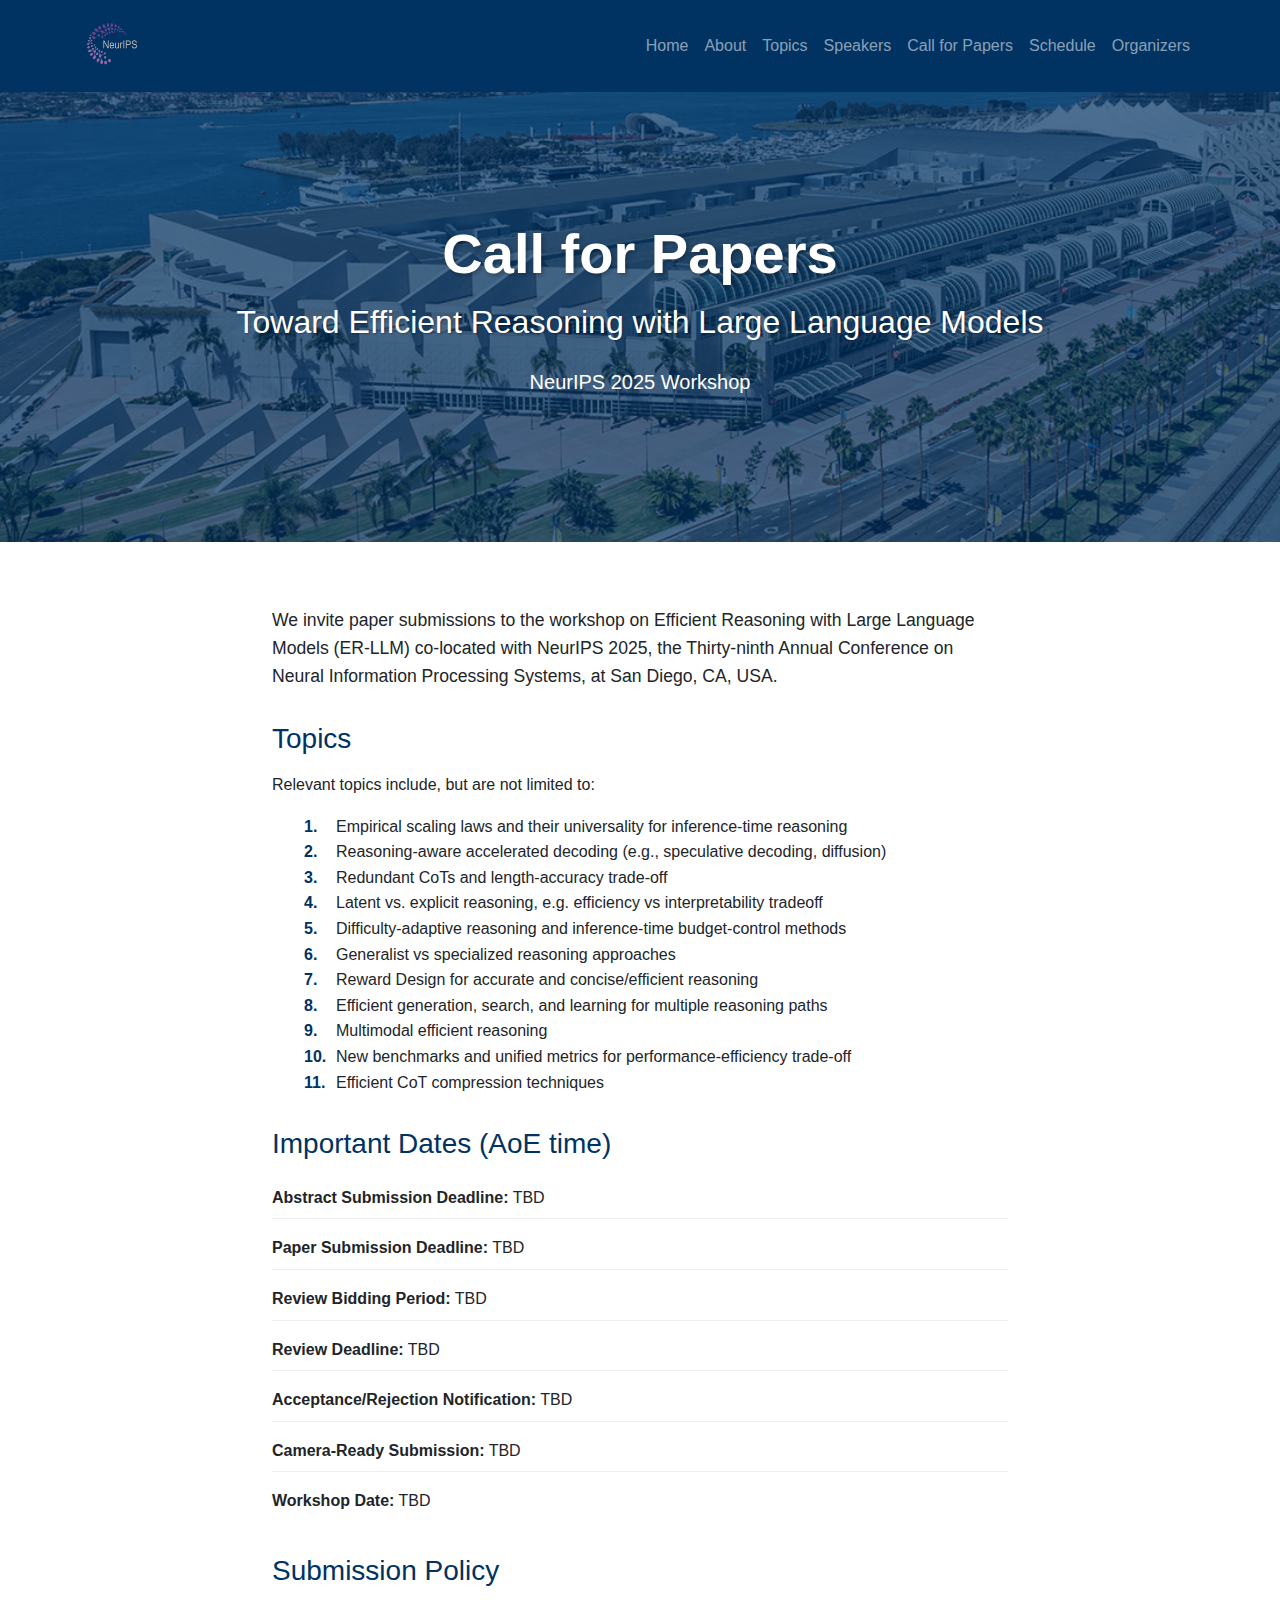
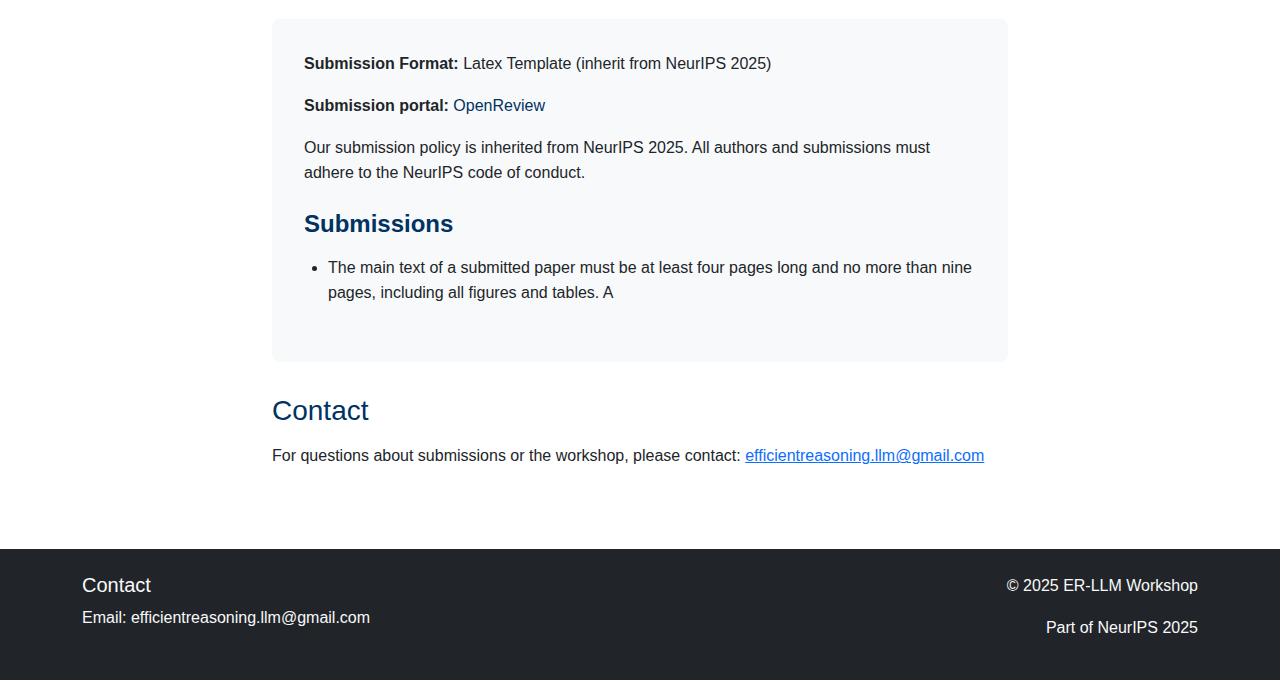
<file: cfp-backup.html>
<!DOCTYPE html>
<html lang="en">
<head>
    <meta charset="UTF-8">
    <meta name="viewport" content="width=device-width, initial-scale=1.0">
    <meta name="description" content="Call for Papers - NeurIPS 2025 Workshop on Efficient Reasoning with Large Language Models">
    <title>Call for Papers - Efficient Reasoning with LLMs</title>
    
    <!-- CSS -->
    <link href="https://cdn.jsdelivr.net/npm/bootstrap@5.1.3/dist/css/bootstrap.min.css" rel="stylesheet">
    <link href="assets/css/style.css" rel="stylesheet">
    
    <!-- Preload banner image -->
    <link rel="preload" as="image" href="assets/images/sandiego_banner.jpg">
    <link rel="icon" type="image/x-icon" href="assets/images/favicon.ico">
</head>
<body>
    <!-- Navigation (same as main page) -->
    <nav class="navbar navbar-expand-lg navbar-dark sticky-top">
        <div class="container">
            <a class="navbar-brand" href="index.html">
                <img src="assets/images/neurips_logo.png" alt="NeurIPS Logo" height="50">
            </a>
            <button class="navbar-toggler" type="button" data-bs-toggle="collapse" data-bs-target="#navbarNav">
                <span class="navbar-toggler-icon"></span>
            </button>
            <div class="collapse navbar-collapse" id="navbarNav">
                <div class="workshop-title-scroll d-none">
                    <span>Toward Efficient Reasoning with Large Language Models</span>
                </div>
                <ul class="navbar-nav ms-auto">
                    <li class="nav-item"><a class="nav-link" href="index.html#home">Home</a></li>
                    <li class="nav-item"><a class="nav-link" href="index.html#about">About</a></li>
                    <li class="nav-item"><a class="nav-link" href="index.html#topics">Topics</a></li>
                    <li class="nav-item"><a class="nav-link" href="index.html#invited-speakers">Speakers</a></li>
                    <li class="nav-item"><a class="nav-link" href="index.html#cfp">Call for Papers</a></li>
                    <li class="nav-item"><a class="nav-link" href="index.html#schedule">Schedule</a></li>
                    <li class="nav-item"><a class="nav-link" href="index.html#organizers">Organizers</a></li>
                </ul>
            </div>
        </div>
    </nav>

    <!-- Hero Section -->
    <section class="hero-section">
        <div class="hero-background"></div>
        <div class="hero-overlay"></div>
        <div class="container">
            <div class="row align-items-center">
                <div class="col-lg-12 text-center hero-content">
                    <h1 class="display-4">Call for Papers</h1>
                    <h2 class="mb-4">Toward Efficient Reasoning with Large Language Models</h2>
                    <p class="lead">NeurIPS 2025 Workshop</p>
                </div>
            </div>
        </div>
    </section>

    <!-- CFP Content Section -->
    <section class="section">
        <div class="container">
            <div class="row">
                <div class="col-lg-8 mx-auto">
                    <div class="cfp-content">
                        <p class="lead">
                            We invite paper submissions to the workshop on Efficient Reasoning with Large Language Models (ER-LLM) 
                            co-located with NeurIPS 2025, the Thirty-ninth Annual Conference on Neural Information Processing Systems, 
                            at San Diego, CA, USA.
                        </p>

                        <h3>Topics</h3>
                        <p>Relevant topics include, but are not limited to:</p>
                        <ul class="topics-list">
                            <li>Empirical scaling laws and their universality for inference-time reasoning</li>
                            <li>Reasoning-aware accelerated decoding (e.g., speculative decoding, diffusion)</li>
                            <li>Redundant CoTs and length-accuracy trade-off</li>
                            <li>Latent vs. explicit reasoning, e.g. efficiency vs interpretability tradeoff</li>
                            <li>Difficulty-adaptive reasoning and inference-time budget-control methods</li>
                            <li>Generalist vs specialized reasoning approaches</li>
                            <li>Reward Design for accurate and concise/efficient reasoning</li>
                            <li>Efficient generation, search, and learning for multiple reasoning paths</li>
                            <li>Multimodal efficient reasoning</li>
                            <li>New benchmarks and unified metrics for performance-efficiency trade-off</li>
                            <li>Efficient CoT compression techniques</li>
                        </ul>

                        <h3>Important Dates (AoE time)</h3>
                        <ul class="dates-list">
                            <li><strong>Abstract Submission Deadline:</strong> TBD</li>
                            <li><strong>Paper Submission Deadline:</strong> TBD</li>
                            <li><strong>Review Bidding Period:</strong> TBD</li>
                            <li><strong>Review Deadline:</strong> TBD</li>
                            <li><strong>Acceptance/Rejection Notification:</strong> TBD</li>
                            <li><strong>Camera-Ready Submission:</strong> TBD</li>
                            <li><strong>Workshop Date:</strong> TBD</li>
                        </ul>

                        <h3>Submission Policy</h3>
                        <div class="submission-policy">
                            <p><strong>Submission Format:</strong> Latex Template (inherit from NeurIPS 2025)</p>
                            <p><strong>Submission portal:</strong> <a href="https://openreview.net/group?id=NeurIPS.cc/2025/Workshop/ER-LLM" target="_blank" rel="noopener noreferrer">OpenReview</a></p>
                            
                            <p>Our submission policy is inherited from NeurIPS 2025. All authors and submissions must adhere to the NeurIPS code of conduct.</p>

                            <h4>Submissions</h4>
                            <ul>
                                <li>The main text of a submitted paper must be at least four pages long and no more than nine pages, including all figures and tables. A
                            </ul>


                        </div>

                        <h3>Contact</h3>
                        <p>For questions about submissions or the workshop, please contact: <a href="mailto:efficientreasoning.llm@gmail.com">efficientreasoning.llm@gmail.com</a></p>
                    </div>
                </div>
            </div>
        </div>
    </section>

    <!-- Footer -->
    <footer class="footer bg-dark text-light py-4">
        <div class="container">
            <div class="row">
                <div class="col-md-6">
                    <h5>Contact</h5>
                    <p>Email: efficientreasoning.llm@gmail.com</p>
                </div>
                <div class="col-md-6 text-md-end">
                    <p>© 2025 ER-LLM Workshop</p>
                    <p>Part of NeurIPS 2025</p>
                </div>
            </div>
        </div>
    </footer>

    <!-- Scripts -->
    <script src="https://cdn.jsdelivr.net/npm/bootstrap@5.1.3/dist/js/bootstrap.bundle.min.js"></script>
</body>
</html>
</file>
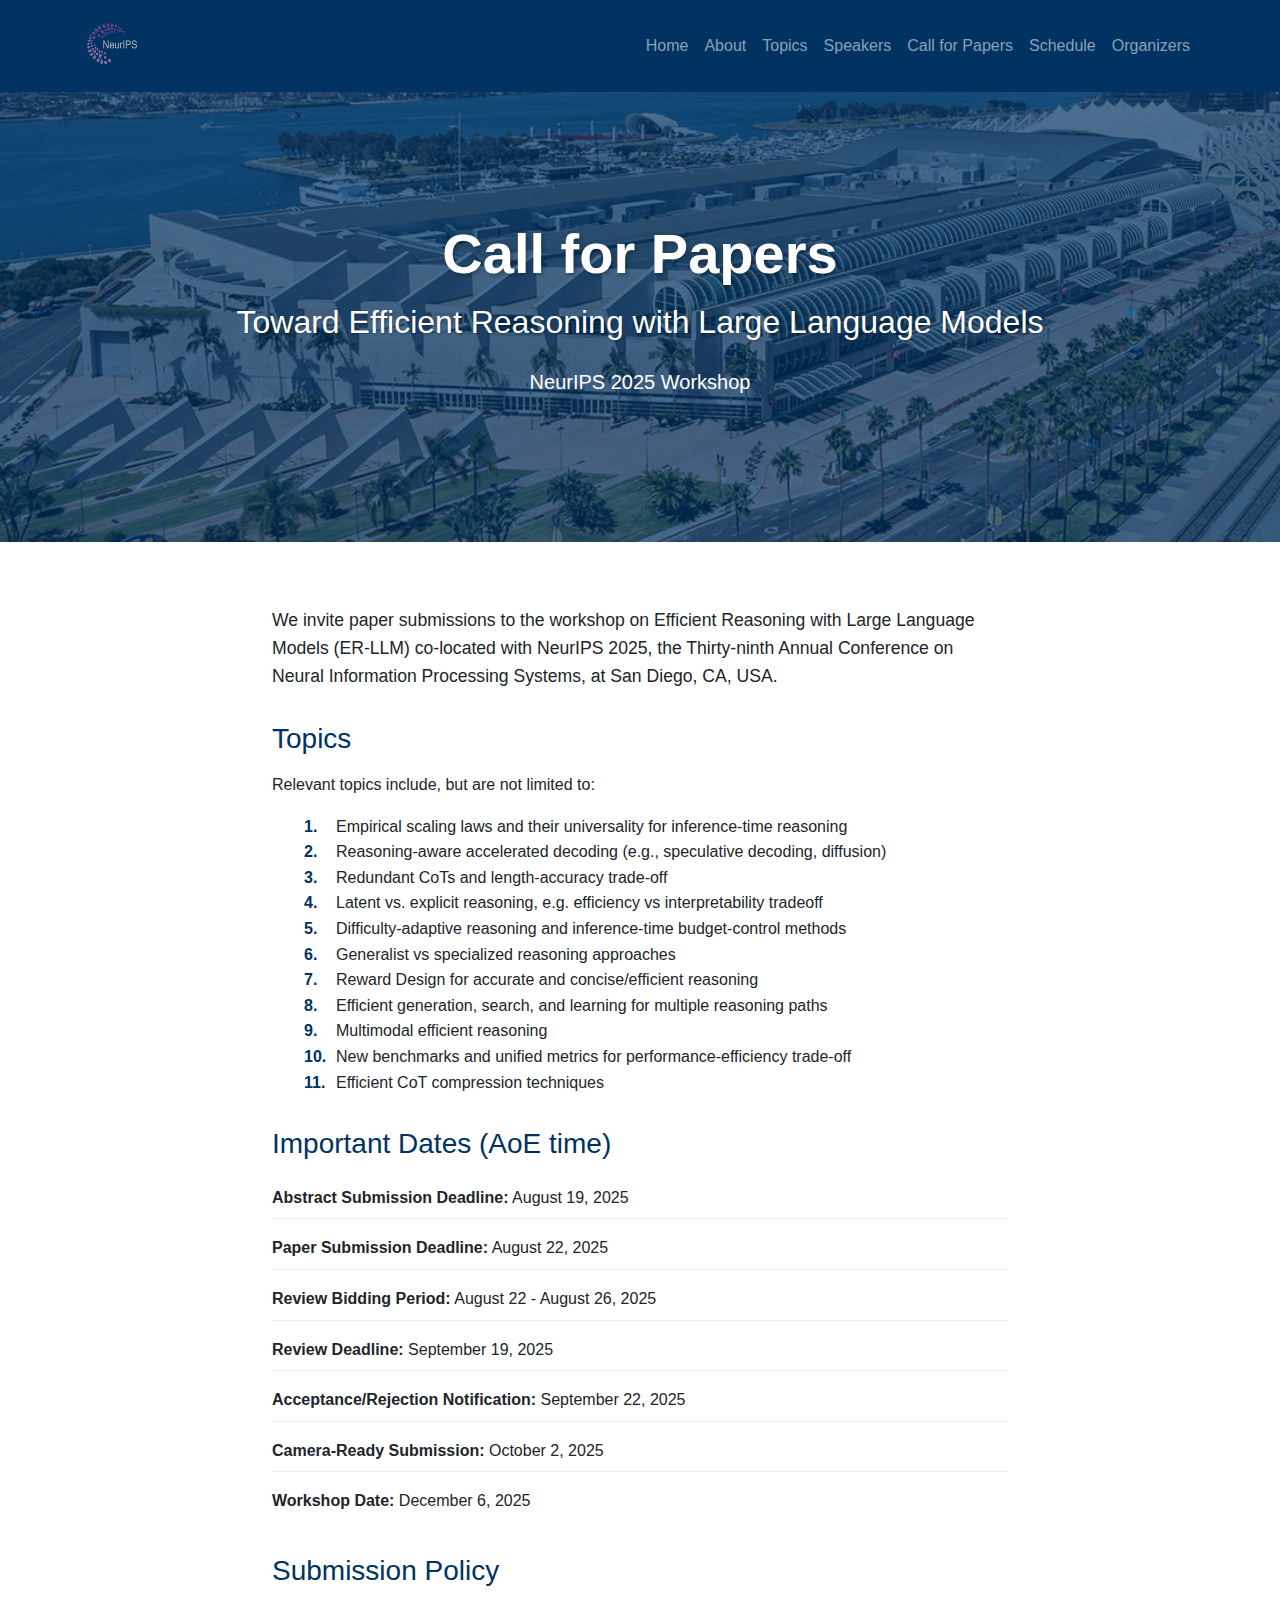
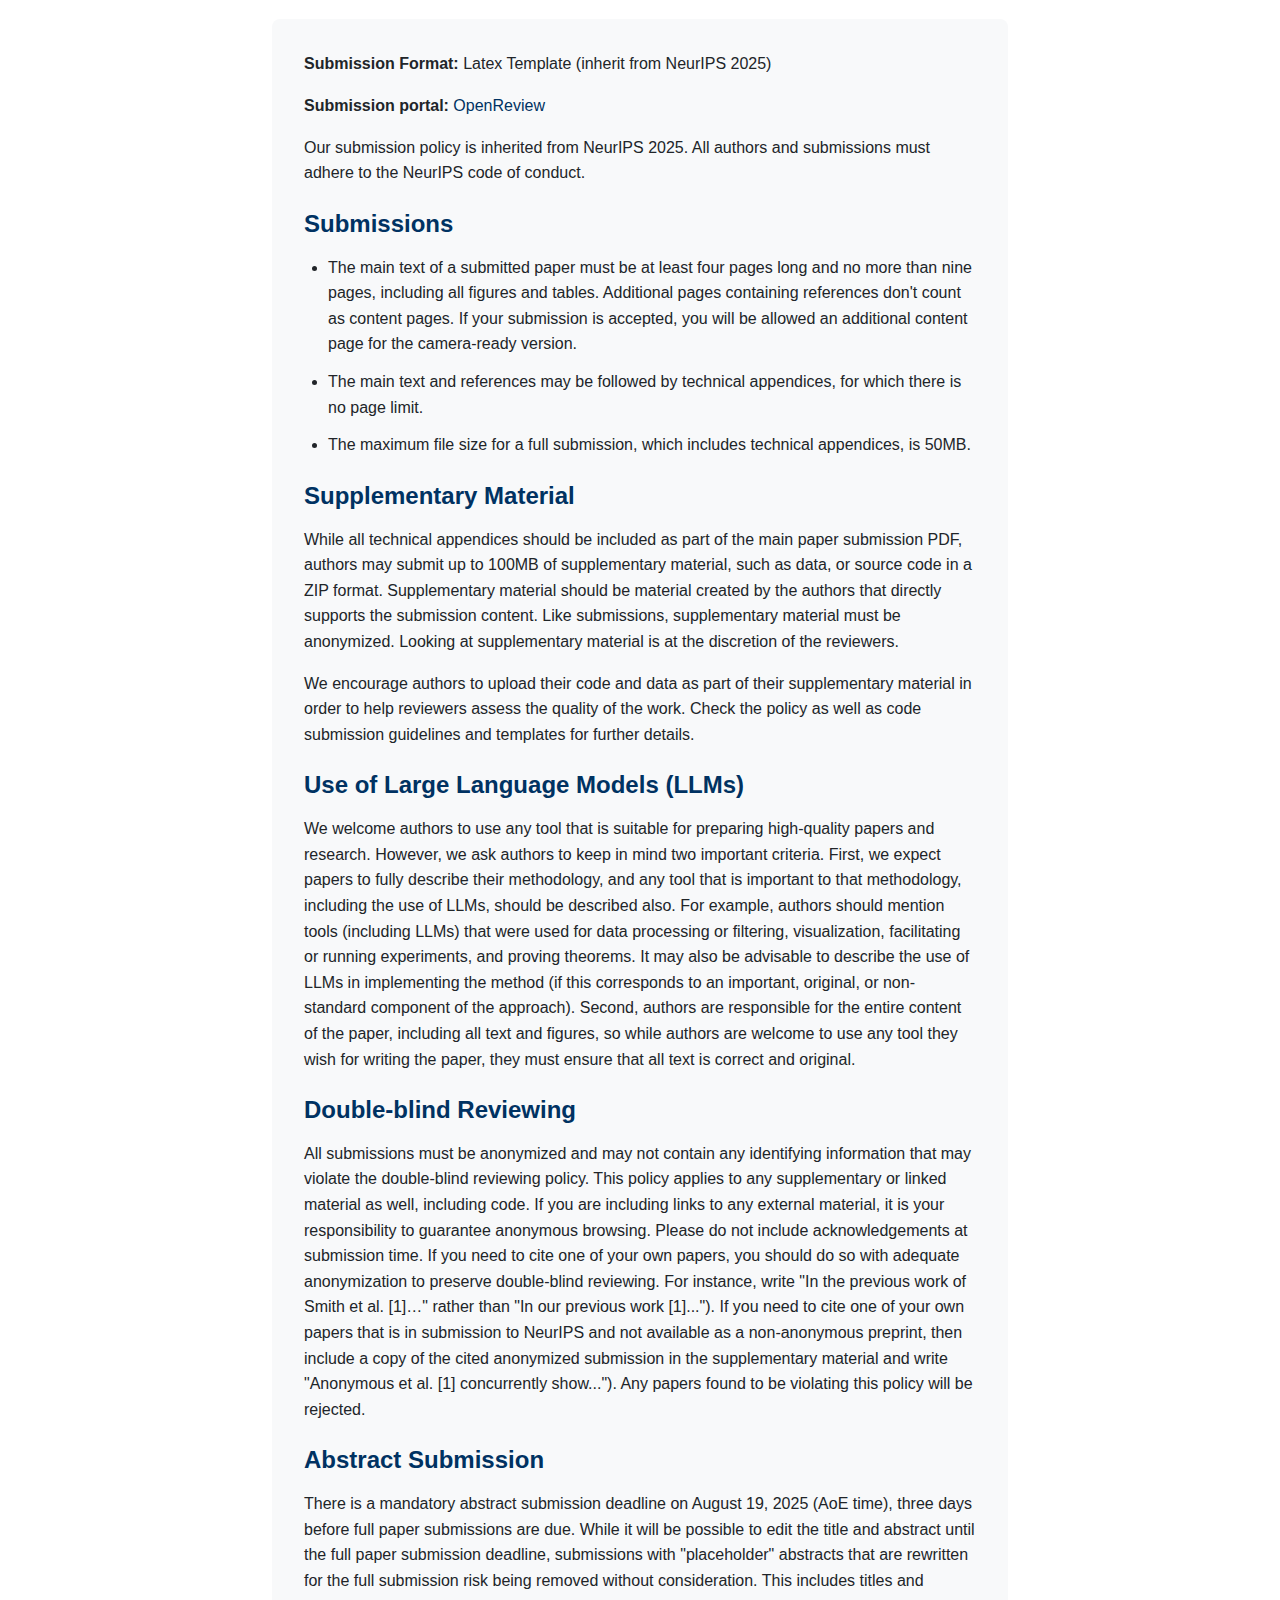
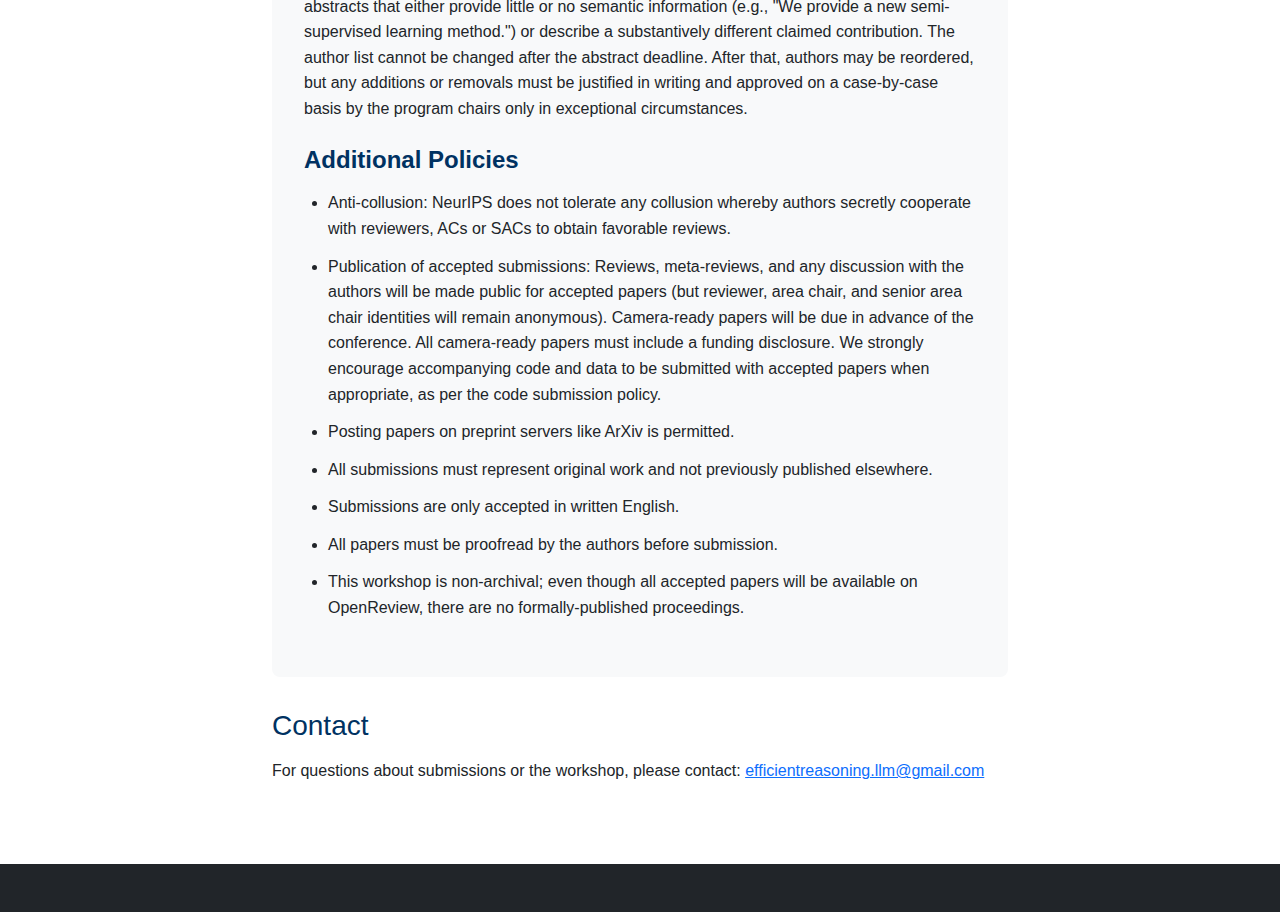
<file: cfp.html>
<!DOCTYPE html>
<html lang="en">
<head>
    <meta charset="UTF-8">
    <meta name="viewport" content="width=device-width, initial-scale=1.0">
    <meta name="description" content="Call for Papers - NeurIPS 2025 Workshop on Efficient Reasoning with Large Language Models">
    <title>Call for Papers - Efficient Reasoning with LLMs</title>
    
    <!-- CSS -->
    <link href="https://cdn.jsdelivr.net/npm/bootstrap@5.1.3/dist/css/bootstrap.min.css" rel="stylesheet">
    <link href="assets/css/style.css" rel="stylesheet">
    
    <!-- Preload banner image -->
    <link rel="preload" as="image" href="assets/images/sandiego_banner.jpg">
    <link rel="icon" type="image/x-icon" href="assets/images/favicon.ico">
</head>
<body>
    <!-- Navigation (same as main page) -->
    <nav class="navbar navbar-expand-lg navbar-dark sticky-top">
        <div class="container">
            <a class="navbar-brand" href="index.html">
                <img src="assets/images/neurips_logo.png" alt="NeurIPS Logo" height="50">
            </a>
            <button class="navbar-toggler" type="button" data-bs-toggle="collapse" data-bs-target="#navbarNav">
                <span class="navbar-toggler-icon"></span>
            </button>
            <div class="collapse navbar-collapse" id="navbarNav">
                <div class="workshop-title-scroll d-none">
                    <span>Toward Efficient Reasoning with Large Language Models</span>
                </div>
                <ul class="navbar-nav ms-auto">
                    <li class="nav-item"><a class="nav-link" href="index.html#home">Home</a></li>
                    <li class="nav-item"><a class="nav-link" href="index.html#about">About</a></li>
                    <li class="nav-item"><a class="nav-link" href="index.html#topics">Topics</a></li>
                    <li class="nav-item"><a class="nav-link" href="index.html#invited-speakers">Speakers</a></li>
                    <li class="nav-item"><a class="nav-link" href="index.html#cfp">Call for Papers</a></li>
                    <li class="nav-item"><a class="nav-link" href="index.html#schedule">Schedule</a></li>
                    <li class="nav-item"><a class="nav-link" href="index.html#organizers">Organizers</a></li>
                </ul>
            </div>
        </div>
    </nav>

    <!-- Hero Section -->
    <section class="hero-section">
        <div class="hero-background"></div>
        <div class="hero-overlay"></div>
        <div class="container">
            <div class="row align-items-center">
                <div class="col-lg-12 text-center hero-content">
                    <h1 class="display-4">Call for Papers</h1>
                    <h2 class="mb-4">Toward Efficient Reasoning with Large Language Models</h2>
                    <p class="lead">NeurIPS 2025 Workshop</p>
                </div>
            </div>
        </div>
    </section>

    <!-- CFP Content Section -->
    <section class="section">
        <div class="container">
            <div class="row">
                <div class="col-lg-8 mx-auto">
                    <div class="cfp-content">
                        <p class="lead">
                            We invite paper submissions to the workshop on Efficient Reasoning with Large Language Models (ER-LLM) 
                            co-located with NeurIPS 2025, the Thirty-ninth Annual Conference on Neural Information Processing Systems, 
                            at San Diego, CA, USA.
                        </p>

                        <h3>Topics</h3>
                        <p>Relevant topics include, but are not limited to:</p>
                        <ul class="topics-list">
                            <li>Empirical scaling laws and their universality for inference-time reasoning</li>
                            <li>Reasoning-aware accelerated decoding (e.g., speculative decoding, diffusion)</li>
                            <li>Redundant CoTs and length-accuracy trade-off</li>
                            <li>Latent vs. explicit reasoning, e.g. efficiency vs interpretability tradeoff</li>
                            <li>Difficulty-adaptive reasoning and inference-time budget-control methods</li>
                            <li>Generalist vs specialized reasoning approaches</li>
                            <li>Reward Design for accurate and concise/efficient reasoning</li>
                            <li>Efficient generation, search, and learning for multiple reasoning paths</li>
                            <li>Multimodal efficient reasoning</li>
                            <li>New benchmarks and unified metrics for performance-efficiency trade-off</li>
                            <li>Efficient CoT compression techniques</li>
                        </ul>

                        <h3>Important Dates (AoE time)</h3>
                        <ul class="dates-list">
                            <li><strong>Abstract Submission Deadline:</strong> August 19, 2025</li>
                            <li><strong>Paper Submission Deadline:</strong> August 22, 2025</li>
                            <li><strong>Review Bidding Period:</strong> August 22 - August 26, 2025</li>
                            <li><strong>Review Deadline:</strong> September 19, 2025</li>
                            <li><strong>Acceptance/Rejection Notification:</strong> September 22, 2025</li>
                            <li><strong>Camera-Ready Submission:</strong> October 2, 2025</li>
                            <li><strong>Workshop Date:</strong> December 6, 2025</li>
                        </ul>

                        <!-- Replace the Submission Guidelines section with this -->
                        <h3>Submission Policy</h3>
                        <div class="submission-policy">
                            <p><strong>Submission Format:</strong> Latex Template (inherit from NeurIPS 2025)</p>
                            <p><strong>Submission portal:</strong> <a href="https://openreview.net/group?id=NeurIPS.cc/2025/Workshop/ER-LLM" target="_blank" rel="noopener noreferrer">OpenReview</a></p>
                            
                            <p>Our submission policy is inherited from NeurIPS 2025. All authors and submissions must adhere to the NeurIPS code of conduct.</p>

                            <h4>Submissions</h4>
                            <ul>
                                <li>The main text of a submitted paper must be at least four pages long and no more than nine pages, including all figures and tables. Additional pages containing references don't count as content pages. If your submission is accepted, you will be allowed an additional content page for the camera-ready version.</li>
                                <li>The main text and references may be followed by technical appendices, for which there is no page limit.</li>
                                <li>The maximum file size for a full submission, which includes technical appendices, is 50MB.</li>
                            </ul>

                            <h4>Supplementary Material</h4>
                            <p>While all technical appendices should be included as part of the main paper submission PDF, authors may submit up to 100MB of supplementary material, such as data, or source code in a ZIP format. Supplementary material should be material created by the authors that directly supports the submission content. Like submissions, supplementary material must be anonymized. Looking at supplementary material is at the discretion of the reviewers.</p>
                            <p>We encourage authors to upload their code and data as part of their supplementary material in order to help reviewers assess the quality of the work. Check the policy as well as code submission guidelines and templates for further details.</p>

                            <h4>Use of Large Language Models (LLMs)</h4>
                            <p>We welcome authors to use any tool that is suitable for preparing high-quality papers and research. However, we ask authors to keep in mind two important criteria. First, we expect papers to fully describe their methodology, and any tool that is important to that methodology, including the use of LLMs, should be described also. For example, authors should mention tools (including LLMs) that were used for data processing or filtering, visualization, facilitating or running experiments, and proving theorems. It may also be advisable to describe the use of LLMs in implementing the method (if this corresponds to an important, original, or non-standard component of the approach). Second, authors are responsible for the entire content of the paper, including all text and figures, so while authors are welcome to use any tool they wish for writing the paper, they must ensure that all text is correct and original.</p>

                            <h4>Double-blind Reviewing</h4>
                            <p>All submissions must be anonymized and may not contain any identifying information that may violate the double-blind reviewing policy. This policy applies to any supplementary or linked material as well, including code. If you are including links to any external material, it is your responsibility to guarantee anonymous browsing. Please do not include acknowledgements at submission time. If you need to cite one of your own papers, you should do so with adequate anonymization to preserve double-blind reviewing. For instance, write "In the previous work of Smith et al. [1]…" rather than "In our previous work [1]..."). If you need to cite one of your own papers that is in submission to NeurIPS and not available as a non-anonymous preprint, then include a copy of the cited anonymized submission in the supplementary material and write "Anonymous et al. [1] concurrently show..."). Any papers found to be violating this policy will be rejected.</p>

                            <h4>Abstract Submission</h4>
                            <p>There is a mandatory abstract submission deadline on August 19, 2025 (AoE time), three days before full paper submissions are due. While it will be possible to edit the title and abstract until the full paper submission deadline, submissions with "placeholder" abstracts that are rewritten for the full submission risk being removed without consideration. This includes titles and abstracts that either provide little or no semantic information (e.g., "We provide a new semi-supervised learning method.") or describe a substantively different claimed contribution. The author list cannot be changed after the abstract deadline. After that, authors may be reordered, but any additions or removals must be justified in writing and approved on a case-by-case basis by the program chairs only in exceptional circumstances.</p>

                            <h4>Additional Policies</h4>
                            <ul>
                                <li>Anti-collusion: NeurIPS does not tolerate any collusion whereby authors secretly cooperate with reviewers, ACs or SACs to obtain favorable reviews.</li>
                                <li>Publication of accepted submissions: Reviews, meta-reviews, and any discussion with the authors will be made public for accepted papers (but reviewer, area chair, and senior area chair identities will remain anonymous). Camera-ready papers will be due in advance of the conference. All camera-ready papers must include a funding disclosure. We strongly encourage accompanying code and data to be submitted with accepted papers when appropriate, as per the code submission policy.</li>
                                <li>Posting papers on preprint servers like ArXiv is permitted.</li>
                                <li>All submissions must represent original work and not previously published elsewhere.</li>
                                <li>Submissions are only accepted in written English.</li>
                                <li>All papers must be proofread by the authors before submission.</li>
                                <li>This workshop is non-archival; even though all accepted papers will be available on OpenReview, there are no formally-published proceedings.</li>
                            </ul>
                        </div>

                        <h3>Contact</h3>
                        <p>For questions about submissions or the workshop, please contact: <a href="mailto:efficientreasoning.llm@gmail.com">efficientreasoning.llm@gmail.com</a></p>
                    </div>
                </div>
            </div>
        </div>
    </section>

    <!-- Footer -->
    <footer class="footer bg-dark text-light py-4">
        <!-- Copy the entire footer section from index.html -->
    </footer>

    <!-- Scripts -->
    <script src="https://cdn.jsdelivr.net/npm/bootstrap@5.1.3/dist/js/bootstrap.bundle.min.js"></script>
</body>
</html>
</file>
<file: assets/css/style.css>
/* Base styles */
:root {
    --primary-color: #003262;
    --secondary-color: #f8f9fa;
}

body {
    font-family: 'Arial', sans-serif;
    line-height: 1.6;
    margin: 0;
    padding: 0;
}

/* Navigation */
.navbar {
    background-color: var(--primary-color);
    padding: 1rem 0;
}

.navbar-brand img {
    height: 50px;
}

/* Add scroll padding to the root element to account for fixed navbar */
html {
    scroll-padding-top: 80px; /* Adjust this value based on your navbar height */
}

/* Hero Section */
.hero-section {
    position: relative;
    min-height:50vh;
    display: flex;
    align-items: center;
    color: white;
    background-color: var(--primary-color);
}

.hero-background {
    position: absolute;
    top: 0;
    left: 0;
    width: 100%;
    height: 100%;
    background-image: url('../images/sandiego_banner.jpg');
    background-size: cover;
    background-position: center;
    z-index: 1;
}

.hero-overlay {
    position: absolute;
    top: 0;
    left: 0;
    width: 100%;
    height: 100%;
    background: rgba(0, 50, 98, 0.7);
    z-index: 2;
}

.hero-content {
    position: relative;
    z-index: 3;
}

.hero-section h1 {
    font-size: 3.5rem;
    font-weight: 700;
    margin-bottom: 1rem;
    text-shadow: 2px 2px 4px rgba(0,0,0,0.3);
}

.hero-section h2 {
    font-size: 2rem;
    margin-bottom: 1.5rem;
    text-shadow: 1px 1px 2px rgba(0,0,0,0.3);
}

/* Section Styling */
.section {
    padding: 4rem 0;
    background-color: #fff;
}

.section-title {
    color: var(--primary-color);
    text-align: center;
    margin-bottom: 3rem;
    font-size: 2.5rem;
}

/* About Section */
#about .card-body {
    text-align: left;
    padding: 0;
}

#about .card-title {
    font-size: 2.5rem;
    margin-bottom: 1.5rem;
    color: var(--primary-color);
    text-align: left;
}

.topics-title {
    font-size: 1.8rem;
    margin-top: 2rem;
    margin-bottom: 1rem;
    color: var(--primary-color);
    text-align: left;
}

.topics-list {
    counter-reset: topic-counter;  /* Creates a counting context */
    list-style: none;
}

.topics-list li {
    position: relative;
    padding-left: 2em;  /* Make space for the number */
}

.topics-list li::before {
    counter-increment: topic-counter;  /* Increment the counter */
    content: counter(topic-counter) ". ";  /* Display the counter */
    position: absolute;
    left: 0;
    color: var(--primary-color);  /* Use the primary color for numbers */
    font-weight: bold;
}

/* Speakers and Organizers Sections */
#invited-speakers-container, #speakers-container {
    display: grid;
    grid-template-columns: repeat(4, 1fr);
    gap: 2rem;
    padding: 0 1rem;
    max-width: 1400px;
    margin: 0 auto;
    justify-items: center;
}

.speaker-card {
    width: 100%; /* Changed to use full width of grid cell */
    max-width: 280px; /* Maximum width for the card */
    display: flex;
    flex-direction: column;
    align-items: center;
    text-align: center;
    background: transparent;
    border: none;
    margin-bottom: 2rem;
}

.speaker-image-container {
    width: 280px;
    height: 280px;
    border-radius: 50%;
    overflow: hidden;
    margin-bottom: 1rem;
    box-shadow: 0 2px 15px rgba(0,0,0,0.1);
    position: relative;
}

#speakers-container .speaker-image-container {
    width: 250px;
    height: 250px;
}

.speaker-image {
    position: absolute;
    top: 0;
    left: 0;
    width: 100%;
    height: 100%;
    object-fit: cover;
    object-position: center;
}

.speaker-card .card-body {
    width: 350px;
    padding: 1rem;
    text-align: center;
}

.speaker-card .card-title {
    font-size: 1.2rem;
    margin-bottom: 0.5rem;
    color: var(--primary-color);
}

.speaker-card .card-subtitle {
    font-size: 0.9rem;
    color: #666;
    margin-bottom: 0.5rem;
}

/* CFP Section Styles */
.cfp-link {
    color: var(--primary-color);
    text-decoration: none;
    font-weight: 500;
}

.cfp-link:hover {
    text-decoration: underline;
}

.important-dates {
    margin: 2rem 0;
}

.important-dates h3 {
    color: var(--primary-color);
    font-size: 1.5rem;
    margin-bottom: 1rem;
}

.dates-list {
    list-style: none;
    padding: 0;
}

.dates-list li {
    margin-bottom: 0.5rem;
    padding: 0.5rem 0;
    border-bottom: 1px solid #eee;
}

.dates-list li:last-child {
    border-bottom: none;
}

.submission-portal {
    margin-top: 2rem;
}

.submission-portal a {
    color: var(--primary-color);
    word-break: break-all;
}

/* Coming Soon Badge */
.coming-soon-container {
    text-align: center;
    padding: 2rem;
    margin: 1rem 0;
    grid-column: 1 / -1;
}

.coming-soon-badge {
    background: #003262;
    color: white;
    padding: 1rem 2rem;
    border-radius: 50px;
    font-size: 1.1rem;
    display: inline-flex;
    align-items: center;
    gap: 0.5rem;
    box-shadow: 0 4px 6px rgba(0, 0, 0, 0.1);
}

/* Program Committee */
.committee-list {
    columns: 4;
    -webkit-columns: 4;
    -moz-columns: 4;
    gap: 2rem;
    margin: 0;
    padding: 0;
}

.committee-item {
    break-inside: avoid;
    page-break-inside: avoid;
    margin-bottom: 1rem;
    padding: 0.5rem;
}

/* Links */
.organizer-name-link {
    color: var(--primary-color);
    text-decoration: none;
}

.organizer-name-link:hover {
    text-decoration: underline;
}

/* Buttons */
.btn-outline-primary {
    color: var(--primary-color);
    border-color: var(--primary-color);
}

.btn-outline-primary:hover {
    background-color: var(--primary-color);
    color: white;
}

/* Footer */
.footer {
    background-color: var(--primary-color);
    color: white;
    padding: 2rem 0;
}

/* Scroll */
.workshop-title-scroll {
    color: white;
    font-size: 1.1rem;
    font-weight: 500;
    margin-right: auto;
    opacity: 0;
    transition: opacity 0.3s ease;
}

.workshop-title-scroll.visible {
    opacity: 1;
}

/* Responsive Design for Speakers/Organizers */
@media (max-width: 1400px) {
    #invited-speakers-container, #speakers-container {
        grid-template-columns: repeat(3, 1fr);
    }
    
    .speaker-card {
        width: 300px;
    }
}

@media (max-width: 992px) {
    #invited-speakers-container, #speakers-container {
        grid-template-columns: repeat(2, 1fr);
    }
    
    .speaker-card {
        width: 320px;
    }
}

@media (max-width: 576px) {
    #invited-speakers-container, #speakers-container {
        grid-template-columns: 1fr;
    }
    
    .speaker-card {
        width: 280px;
    }
}

/* Responsive Design */
@media (max-width: 768px) {
    .hero-section h1 {
        font-size: 2.5rem;
    }
    
    .hero-section h2 {
        font-size: 1.5rem;
    }

    .navbar-brand img {
        height: 40px;
    }
}

/* Add these specific rules for fine-tuning if needed */
#about {
    padding-bottom: 1rem;  /* Reduce bottom padding of about section */
}

#topics {
    padding-top: 1rem;  /* Reduce top padding of topics section */
}

#invited-speakers {
    padding-top: 1rem;  /* Reduce top padding of speaker section */
}

#cfp {
    padding-top: 1rem;  /* Reduce top padding of cfp section */
}

#organizers {
    padding-top: 1rem;  /* Reduce top padding of organizer section */
}

#program-committee {
    padding-top: 1rem;  /* Reduce top padding of program committee section */
}

/* CFP Page Specific Styles */
.cfp-content {
    max-width: 800px;
    margin: 0 auto;
}

.cfp-content h3 {
    color: var(--primary-color);
    margin-top: 2rem;
    margin-bottom: 1rem;
}

.cfp-content h4 {
    color: var(--primary-color);
    margin-top: 1.5rem;
    margin-bottom: 1rem;
}

.cfp-content .lead {
    font-size: 1.1rem;
    margin-bottom: 2rem;
}

.submission-guidelines {
    background-color: #f8f9fa;
    padding: 2rem;
    border-radius: 8px;
    margin: 1rem 0;
}

.submission-guidelines ul {
    padding-left: 1.5rem;
}

.submission-guidelines li {
    margin-bottom: 0.5rem;
}

/* Submission Policy Styles */
.submission-policy {
    background-color: #f8f9fa;
    padding: 2rem;
    border-radius: 8px;
    margin: 2rem 0;
}

.submission-policy h4 {
    color: var(--primary-color);
    margin-top: 1.5rem;
    margin-bottom: 1rem;
    font-weight: 600;
}

.submission-policy p {
    margin-bottom: 1rem;
    line-height: 1.6;
}

.submission-policy ul {
    padding-left: 1.5rem;
    margin-bottom: 1.5rem;
}

.submission-policy li {
    margin-bottom: 0.75rem;
}

.submission-policy a {
    color: var(--primary-color);
    text-decoration: none;
}

.submission-policy a:hover {
    text-decoration: underline;
}
</file>
